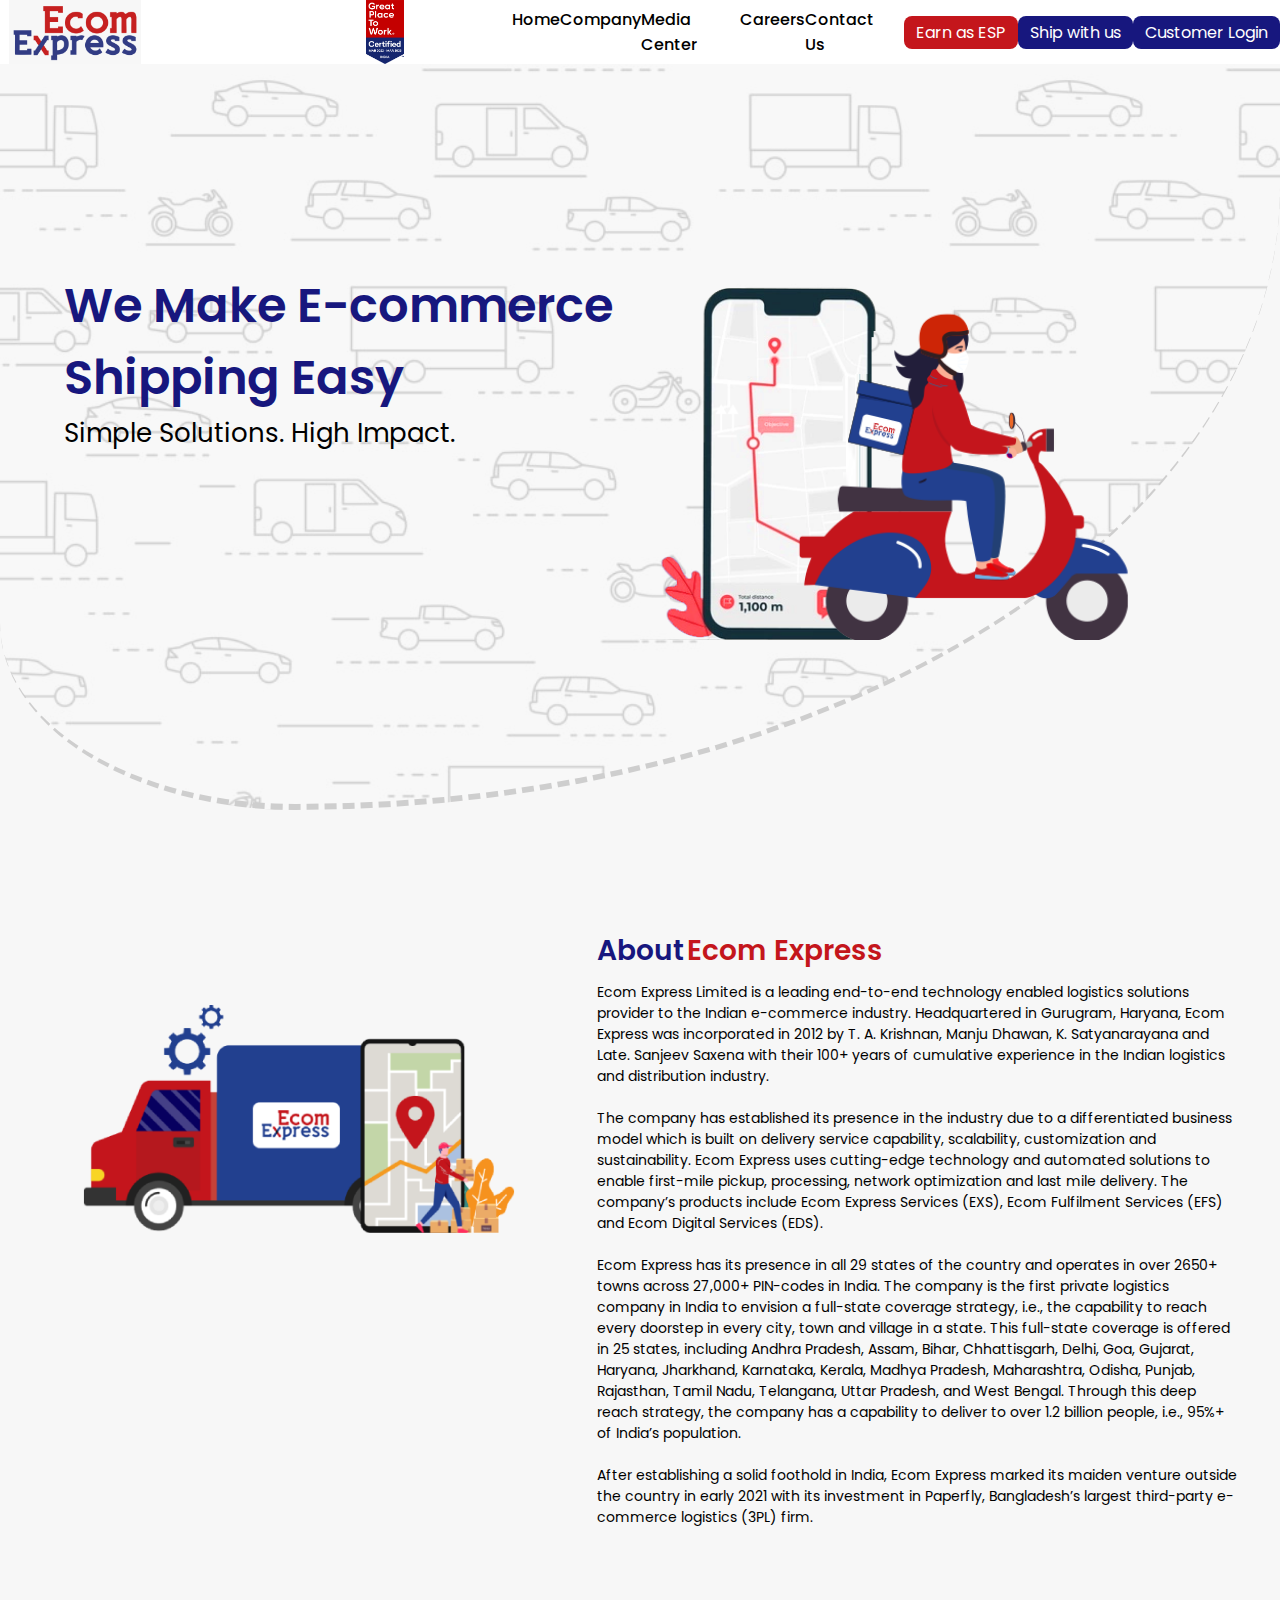
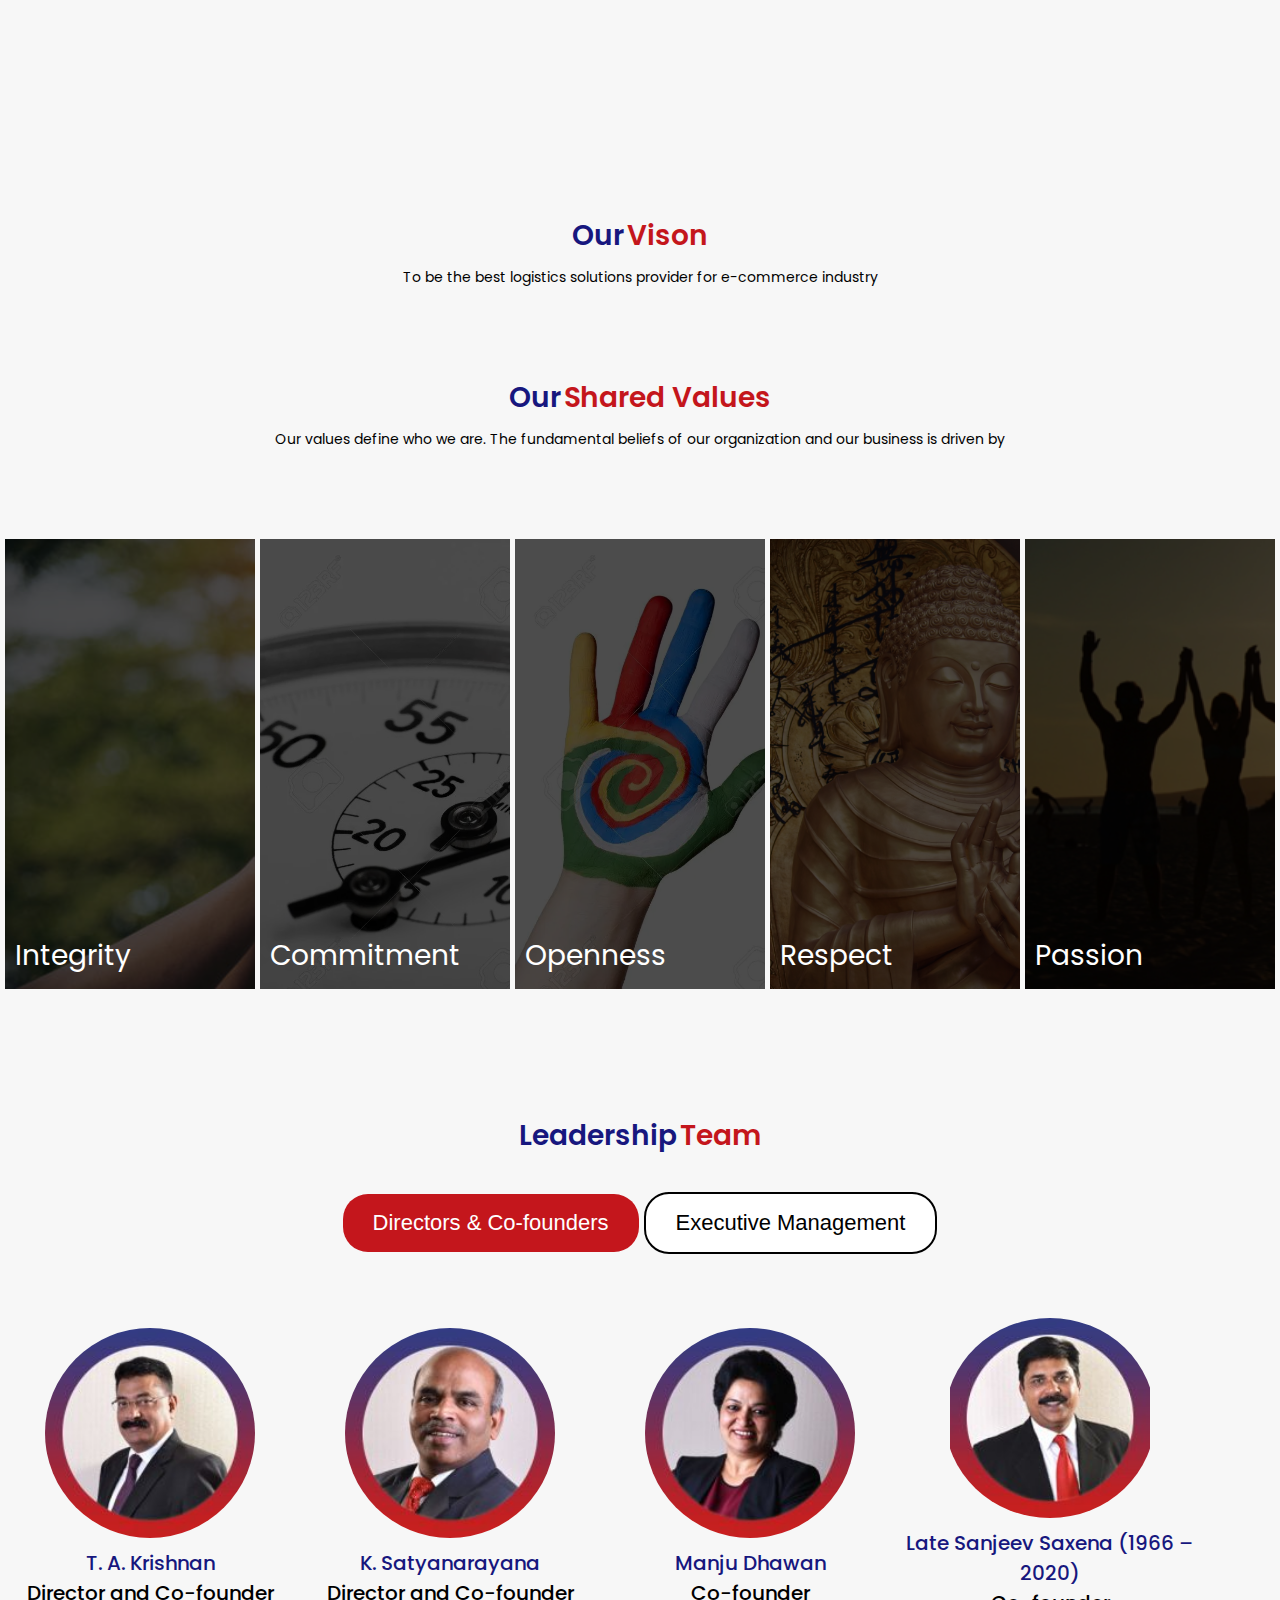
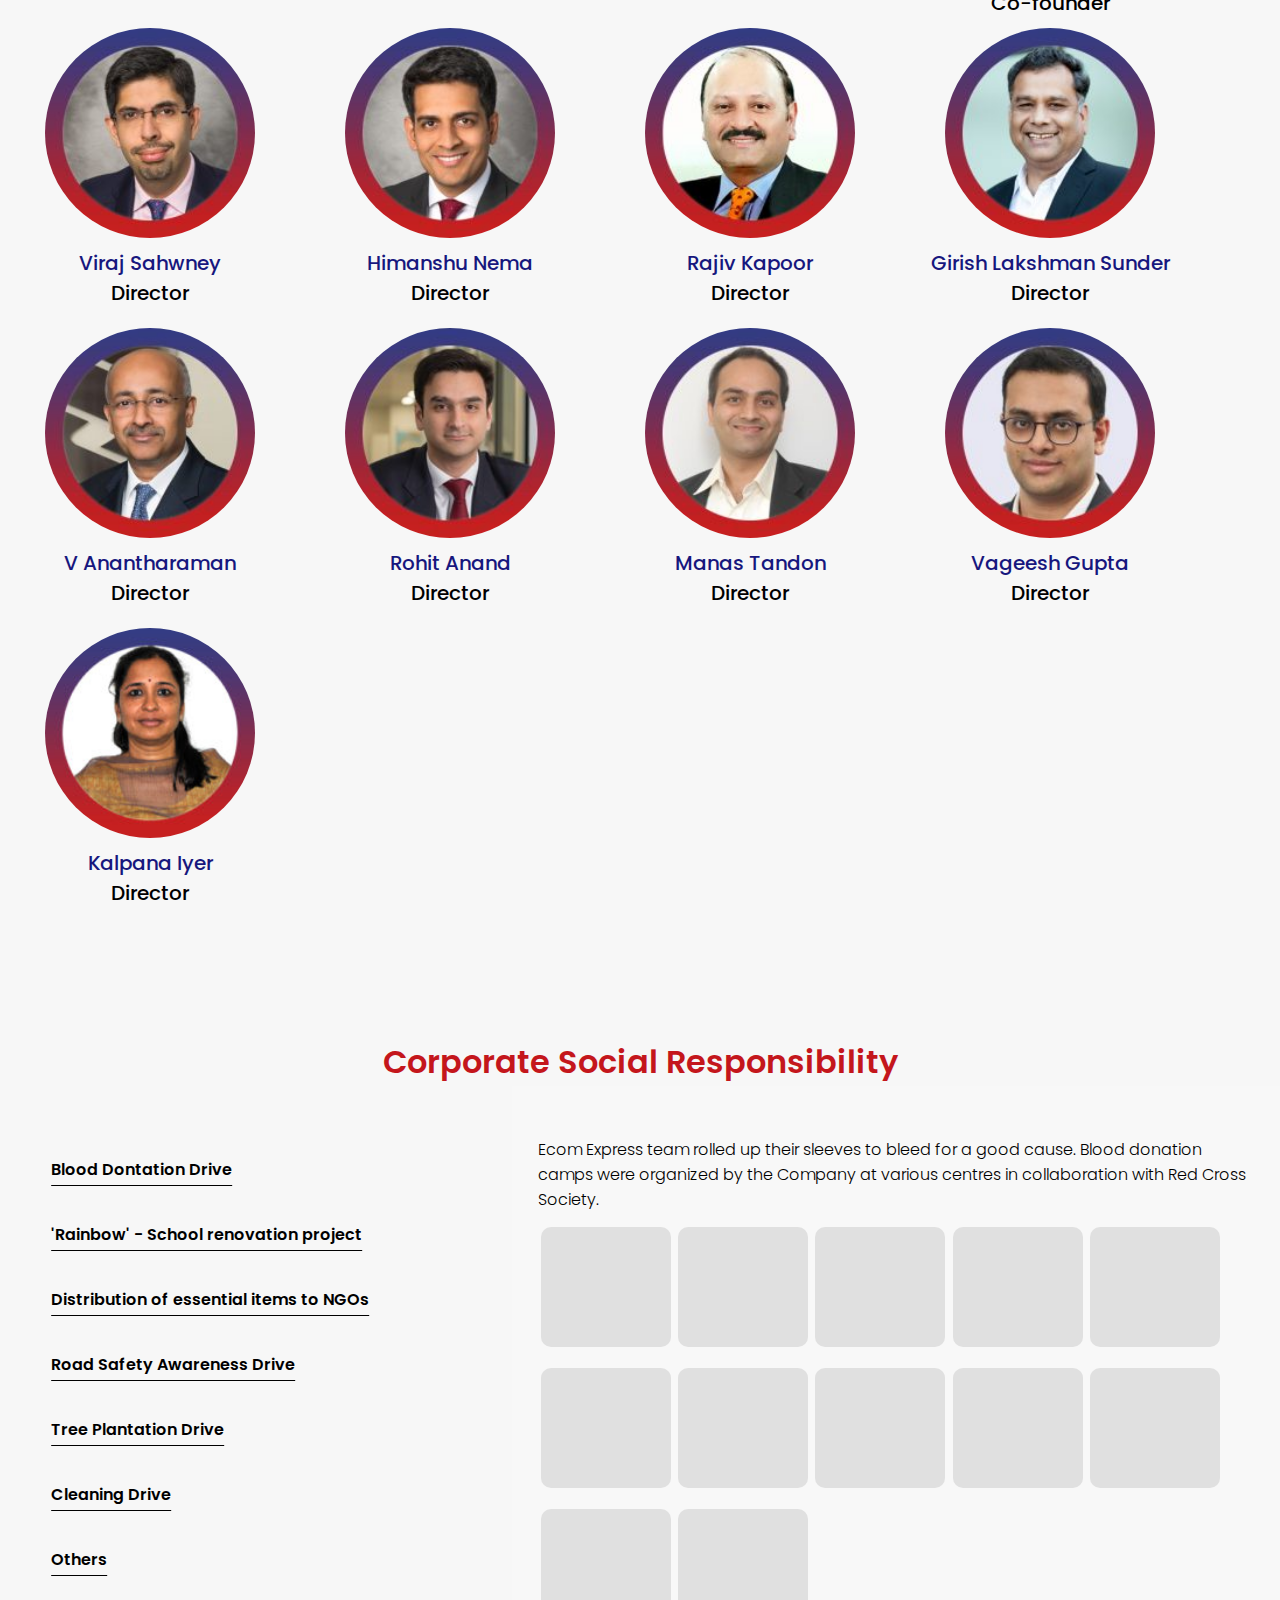
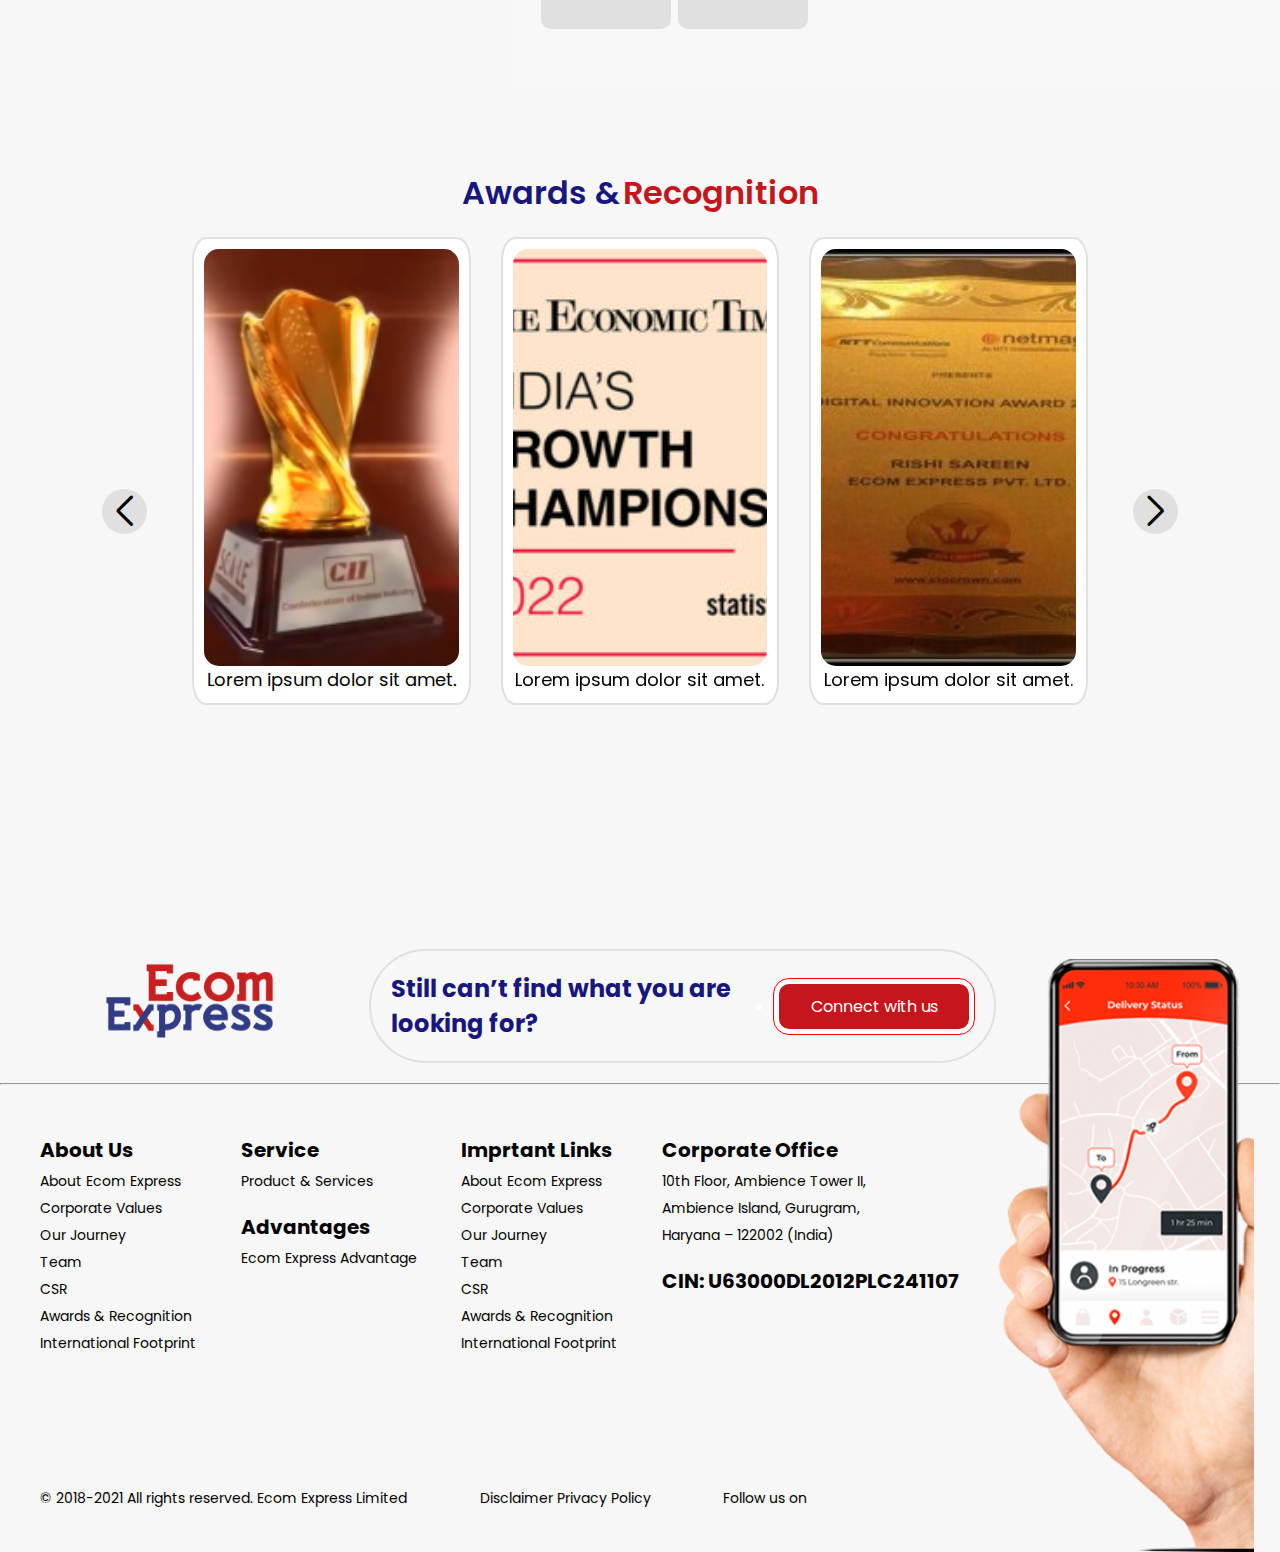
<file: index.html>
<!DOCTYPE html>
<html lang="en">

<head>
    <meta charset="UTF-8">
    <meta http-equiv="X-UA-Compatible" content="IE=edge">
    <meta name="viewport" content="width=device-width, initial-scale=1.0">
    <script src="https://cdn.jsdelivr.net/npm/swiper/swiper-bundle.min.js" defer></script>
    <script src="./script.js" defer></script>
    <!-- Swiper JS -->
    <link rel="stylesheet" href="https://cdn.jsdelivr.net/npm/swiper/swiper-bundle.min.css" />
    <link rel="stylesheet" href="./style.css">
    <script type="text/javascript" src="https://otpless.com/auth.js"></script>
    <script type="text/javascript">
        function otpless(otplessUser) {
            var waName = otplessUser.waName;
            var waNumber = otplessUser.waNumber;
            document.getElementById('login').innerHTML = waName;
        }
    </script>
    <title>Question 1</title>
</head>

<body>
    <nav class="navbar">
        <div class="logos-container">
            <div class="logo"></div>
            <div class="gptw"></div>
        </div>
        <div class="navbar-container">
            <div class="hamburger" id="hamburger">
                <div class="lines line1"></div>
                <div class="lines line2"></div>
                <div class="lines line3"></div>
            </div>
            <ul class="menu menu-items">
                <li><a href="#">Home</a></li>
                <li><a href="#">Company</a></li>
                <li><a href="#">Media Center</a></li>
                <li><a href="#">Careers</a></li>
                <li><a href="#">Contact Us</a></li>
            </ul>
            <ul class="menu menu-items-side">
                <li><a href="#" class="red">Earn as ESP</a></li>
                <li><a href="#" class="blue">Ship with us</a></li>
                <li><a href="#" class="blue" id="login">Customer Login</a></li>
            </ul>
            <div id="otpless"></div>
        </div>
    </nav>

    <section id="about-section">
        <div class="about">
        </div>
        <div class="about-text">
            <h1 class="blue-text">We Make E-commerce</h1>
            <h1 class="blue-text">Shipping Easy</h1>
            <h3>Simple Solutions. High Impact.</h3>
        </div>
        <div class="about-img"></div>
    </section>
    <section id="about-Ecom">
        <div class="about-Ecom-img"></div>
        <div class="about-Ecom-text">
            <span class="blue-text">About</span>
            <span class="red-text">Ecom Express</span>
            <p>
                Ecom Express Limited is a leading end-to-end technology enabled logistics solutions provider to the
                Indian e-commerce industry. Headquartered in Gurugram, Haryana, Ecom Express was incorporated in 2012 by
                T. A. Krishnan, Manju Dhawan, K. Satyanarayana and Late. Sanjeev Saxena with their 100+ years of
                cumulative experience in the Indian logistics and distribution industry.<br>
                <br>
                The company has established its presence in the industry due to a differentiated business model which is
                built on delivery service capability, scalability, customization and sustainability. Ecom Express uses
                cutting-edge technology and automated solutions to enable first-mile pickup, processing, network
                optimization and last mile delivery. The company’s products include Ecom Express Services (EXS), Ecom
                Fulfilment Services (EFS) and Ecom Digital Services (EDS).<br>
                <br>
                Ecom Express has its presence in all 29 states of the country and operates in over 2650+ towns across
                27,000+ PIN-codes in India. The company is the first private logistics company in India to envision a
                full-state coverage strategy, i.e., the capability to reach every doorstep in every city, town and
                village in a state. This full-state coverage is offered in 25 states, including Andhra Pradesh, Assam,
                Bihar, Chhattisgarh, Delhi, Goa, Gujarat, Haryana, Jharkhand, Karnataka, Kerala, Madhya Pradesh,
                Maharashtra, Odisha, Punjab, Rajasthan, Tamil Nadu, Telangana, Uttar Pradesh, and West Bengal. Through
                this deep reach strategy, the company has a capability to deliver to over 1.2 billion people, i.e., 95%+
                of India’s population.<br>
                <br>
                After establishing a solid foothold in India, Ecom Express marked its maiden venture outside the country
                in early 2021 with its investment in Paperfly, Bangladesh’s largest third-party e-commerce logistics
                (3PL) firm.
            </p>
        </div>
    </section>
    <section id="vison-values">
        <div class="vision-values-text">
            <span class="blue-text">Our</span>
            <span class="red-text">Vison</span>
            <p>To be the best logistics solutions provider for e-commerce industry</p>
        </div>
        <div class="vision-values-text">
            <span class="blue-text">Our</span>
            <span class="red-text">Shared Values</span>
            <p>Our values define who we are. The fundamental beliefs of our organization and our business is driven by
            </p>
        </div>
        <div class="vision-values-cards-container">
            <div class="vision-values-card card1">
                <div class="darker"></div>
                <div class="card">
                    <h1>Integrity</h1>
                    <p class="hidden">We commit to uphold the integrity of highest order in all our interactions with
                        our
                        customers and people at all times.</p>
                </div>
            </div>
            <div class="vision-values-card card2">
                <div class="darker"></div>
                <div class="card">
                    <h1>Commitment</h1>
                    <p class="hidden">We are determined to deliver on our commitments every time. We shall go extra mile
                        in
                        doing what we promise.</p>
                </div>

            </div>
            <div class="vision-values-card card3">
                <div class="darker"></div>
                <div class="card">
                    <h1>Openness</h1>
                    <p class="hidden">We are committed for an open and collabarative approach while working with our
                        customers, partner and people. We shall respond flexibly to the changing needs.</p>
                </div>

            </div>
            <div class="vision-values-card card4">
                <div class="darker"></div>
                <div class="card">
                    <h1>Respect</h1>
                    <p class="hidden">We commit to treat our team members, customers, partners and suppliers with mutual
                        respect and sensitivity and recognizing the importance of diversity.</p>
                </div>

            </div>
            <div class="vision-values-card card5">
                <div class="darker"></div>
                <div class="card">
                    <h1>Passion</h1>
                    <p class="hidden">We are passionate about winning; solutions and services. We provide that deliver
                        superior value to our customers.</p>
                </div>

            </div>
        </div>
    </section>

    <section id="leadership-team">
        <div class="leadership-team-text">
            <span class="blue-text">Leadership</span>
            <span class="red-text">Team</span>
            <ul class="gallery-buttons">
                <li><button class="gallery-btn active">Directors & Co-founders</button></li>
                <li><button class="gallery-btn">Executive Management</button></li>
            </ul>
        </div>
        <div class="members-section1">
            <div class="member">
                <div class="member-img member1"></div>
                <div class="member-info">
                    <h1 class="blue-text">T. A. Krishnan</h1>
                    <h1>Director and Co-founder</h1>
                </div>
            </div>
            <div class="member">
                <div class="member-img member2"></div>
                <div class="member-info">
                    <h1 class="blue-text">K. Satyanarayana</h1>
                    <h1>Director and Co-founder</h1>
                </div>
            </div>
            <div class="member">
                <div class="member-img member3"></div>
                <div class="member-info">
                    <h1 class="blue-text">Manju Dhawan</h1>
                    <h1>Co-founder</h1>
                </div>
            </div>
            <div class="member">
                <div class="member-img member4"></div>
                <div class="member-info">
                    <h1 class="blue-text">Late Sanjeev Saxena
                        (1966 – 2020)</h1>
                    <h1>Co-founder</h1>
                </div>
            </div>
            <div class="member">
                <div class="member-img member5"></div>
                <div class="member-info">
                    <h1 class="blue-text">Viraj Sahwney</h1>
                    <h1>Director</h1>
                </div>
            </div>
            <div class="member">
                <div class="member-img member6"></div>
                <div class="member-info">
                    <h1 class="blue-text">Himanshu Nema</h1>
                    <h1>Director</h1>
                </div>
            </div>
            <div class="member">
                <div class="member-img member7"></div>
                <div class="member-info">
                    <h1 class="blue-text">Rajiv Kapoor</h1>
                    <h1>Director</h1>
                </div>
            </div>
            <div class="member">
                <div class="member-img member8"></div>
                <div class="member-info">
                    <h1 class="blue-text">Girish Lakshman Sunder</h1>
                    <h1>Director</h1>
                </div>
            </div>
            <div class="member">
                <div class="member-img member9"></div>
                <div class="member-info">
                    <h1 class="blue-text">V Anantharaman</h1>
                    <h1>Director</h1>
                </div>
            </div>
            <div class="member">
                <div class="member-img member10"></div>
                <div class="member-info">
                    <h1 class="blue-text">Rohit Anand</h1>
                    <h1>Director</h1>
                </div>
            </div>
            <div class="member">
                <div class="member-img member11"></div>
                <div class="member-info">
                    <h1 class="blue-text">Manas Tandon</h1>
                    <h1>Director</h1>
                </div>
            </div>
            <div class="member">
                <div class="member-img member12"></div>
                <div class="member-info">
                    <h1 class="blue-text">Vageesh Gupta</h1>
                    <h1>Director</h1>
                </div>
            </div>
            <div class="member">
                <div class="member-img member13"></div>
                <div class="member-info">
                    <h1 class="blue-text">Kalpana Iyer</h1>
                    <h1>Director</h1>
                </div>
            </div>

        </div>
        <div class="members-section2 hidden">
            <div class="members-section1">
                <div class="member">
                    <div class="member-img member14"></div>
                    <div class="member-info">
                        <h1 class="blue-text">Vishwachetan Nadamani</h1>
                        <h1>Chief Operating Officer</h1>
                    </div>
                </div>
                <div class="member">
                    <div class="member-img member15"></div>
                    <div class="member-info">
                        <h1 class="blue-text">Vipul Agarwal</h1>
                        <h1>Chief Financial Officer</h1>
                    </div>
                </div>
                <div class="member">
                    <div class="member-img member16"></div>
                    <div class="member-info">
                        <h1 class="blue-text">Ashish Sikka</h1>
                        <h1>Chief Strategy Officer</h1>
                    </div>
                </div>
                <div class="member">
                    <div class="member-img member17"></div>
                    <div class="member-info">
                        <h1 class="blue-text">Amit Choudhary</h1>
                        <h1>Chief Product & Technology Officer</h1>
                    </div>
                </div>
                <div class="member">
                    <div class="member-img member18"></div>
                    <div class="member-info">
                        <h1 class="blue-text">Dipanjan Banerjee</h1>
                        <h1>Chief Business Officer</h1>
                    </div>
                </div>
                <div class="member">
                    <div class="member-img member19"></div>
                    <div class="member-info">
                        <h1 class="blue-text">Lakshmanan S</h1>
                        <h1>Chief Operating Officer - EFS</h1>
                    </div>
                </div>
                <div class="member">
                    <div class="member-img member20"></div>
                    <div class="member-info">
                        <h1 class="blue-text">Prashant Gazipur</h1>
                        <h1>Country Head - Operations</h1>
                    </div>
                </div>
                <div class="member">
                    <div class="member-img member21"></div>
                    <div class="member-info">
                        <h1 class="blue-text">Rahul Tandon</h1>
                        <h1>Chief Customer Service Officer</h1>
                    </div>
                </div>
                <div class="member">
                    <div class="member-img member22"></div>
                    <div class="member-info">
                        <h1 class="blue-text">Sonam Paliwal</h1>
                        <h1>Head - Hub & Network Operations</h1>
                    </div>
                </div>
                <div class="member">
                    <div class="member-img member23"></div>
                    <div class="member-info">
                        <h1 class="blue-text">Manuj Khurana</h1>
                        <h1>Head - Security and Loss Prevention</h1>
                    </div>
                </div>
            </div>
    </section>
    <section id="social-responsibility">
        <h1 class="red-text">Corporate Social Responsibility</h1>
        <div class="drives-container">
            <div class="drives-heading">
                <div class="bg-img"></div>
                <ul>
                    <li>Blood Dontation Drive</li>
                    <li>'Rainbow' - School renovation project</li>
                    <li>Distribution of essential items to NGOs</li>
                    <li>Road Safety Awareness Drive</li>
                    <li>Tree Plantation Drive</li>
                    <li>Cleaning Drive</li>
                    <li>Others</li>
                </ul>
            </div>
            <div class="drives-data">
                <div class="drive1">
                    <div class="drives-data-text">Ecom Express team rolled up their sleeves to bleed for a good
                        cause. Blood
                        donation camps were organized by the Company at various centres in collaboration with Red Cross
                        Society.
                    </div>
                    <div class="drives-data-images">
                        <div class="drives-data-images-img img1"></div>
                        <div class="drives-data-images-img img2"></div>
                        <div class="drives-data-images-img img3"></div>
                        <div class="drives-data-images-img img4"></div>
                        <div class="drives-data-images-img img5"></div>
                        <div class="drives-data-images-img img6"></div>
                        <div class="drives-data-images-img img7"></div>
                        <div class="drives-data-images-img img8"></div>
                        <div class="drives-data-images-img img9"></div>
                        <div class="drives-data-images-img img10"></div>
                        <div class="drives-data-images-img img11"></div>
                        <div class="drives-data-images-img img12"></div>
                    </div>
                </div>
                <div class="drive2 hidden">
                    <div class="drives-data-text">With a firm belief that quality education, as a right for all, must
                        work hand in hand with a healthy environment, Ecom Express launched ‘Rainbow’ initiative. The
                        program aims to promote and encourage education of girl child.<br>
                        <br>
                        <b>Kothakota Girls School</b><br>
                        <br>
                        Class desks and benches were provided to Kothakota Girls School in Wanaparthy District of
                        Telangana, for its students besides undertaking washroom renovation work, painting of the school
                        walls, and the installation of school gate.
                    </div>
                    <div class="drives-data-images">
                        <div class="drives-data-images-img img1"></div>
                        <div class="drives-data-images-img img2"></div>
                        <div class="drives-data-images-img img3"></div>
                        <div class="drives-data-images-img img4"></div>
                        <div class="drives-data-images-img img5"></div>
                        <div class="drives-data-images-img img6"></div>
                        <div class="drives-data-images-img img7"></div>
                        <div class="drives-data-images-img img8"></div>
                    </div>
                    <br>
                    <div class="drives-data-text">
                        <b>Government Primary School</b><br>
                        <br>
                        The Company renovated the building of a Government Primary School in Sarai (Alawardi) in
                        Gurgaon, Haryana. The activities included plastering, flooring, and painting of the school
                        building that houses 250 students. Ecom Express also provided chairs and tables for the teachers
                        and sports items for the school children.
                    </div>
                    <div class="drives-data-images">
                        <div class="drives-data-images-img img1"></div>
                        <div class="drives-data-images-img img2"></div>
                        <div class="drives-data-images-img img3"></div>
                        <div class="drives-data-images-img img4"></div>
                        <div class="drives-data-images-img img5"></div>
                        <div class="drives-data-images-img img6"></div>
                    </div>
                </div>
                <div class="drive3 hidden">
                    <div class="drives-data-text">Every year during the Volunteers Month, essential items are
                        distributed by to the beneficiaries of various charity organizations.
                    </div>
                    <div class="drives-data-images">
                        <div class="drives-data-images-img img1"></div>
                        <div class="drives-data-images-img img2"></div>
                        <div class="drives-data-images-img img3"></div>
                        <div class="drives-data-images-img img4"></div>
                        <div class="drives-data-images-img img5"></div>
                        <div class="drives-data-images-img img6"></div>
                    </div>
                    <br><br>
                    <div class="drives-data-images">
                        <div class="drives-data-images-img img7"></div>
                        <div class="drives-data-images-img img8"></div>
                        <div class="drives-data-images-img img9"></div>
                        <div class="drives-data-images-img img10"></div>
                        <div class="drives-data-images-img img11"></div>
                        <div class="drives-data-images-img img12"></div>
                        <div class="drives-data-images-img img13"></div>
                        <div class="drives-data-images-img img14"></div>
                    </div>
                </div>
                <div class="drive4 hidden">
                    <div class="drives-data-text">Ecom Express focuses on road safety, and is always looking for ways to
                        increase awareness. Engagement is high during Road Safety Week to help change unsafe behaviour
                        on the roads with simple but effective messages.
                    </div>
                    <div class="drives-data-images">
                        <div class="drives-data-images-img img1"></div>
                        <div class="drives-data-images-img img2"></div>
                        <div class="drives-data-images-img img3"></div>
                        <div class="drives-data-images-img img4"></div>
                        <div class="drives-data-images-img img5"></div>
                        <div class="drives-data-images-img img6"></div>
                        <div class="drives-data-images-img img7"></div>
                        <div class="drives-data-images-img img8"></div>
                    </div>
                    <br><br>
                    <div class="drives-data-images">
                        <div class="drives-data-images-img img9"></div>
                        <div class="drives-data-images-img img10"></div>
                        <div class="drives-data-images-img img11"></div>
                        <div class="drives-data-images-img img12"></div>
                        <div class="drives-data-images-img img13"></div>
                        <div class="drives-data-images-img img14"></div>
                        <div class="drives-data-images-img img15"></div>
                    </div>
                </div>
                <div class="drive5 hidden">
                    <div class="drives-data-text">A week long sapling plantation drive around Environment Day is
                        organized for Ecom Express team to plant saplings at designated spots along roads, in parks and
                        around peripheries of our offices across the country. The aim is not just to plant saplings, but
                        take a pledge to nurture them, so they flourish and go on to become trees and benefit all of us.
                    </div>
                    <div class="drives-data-images">
                        <div class="drives-data-images-img img1"></div>
                        <div class="drives-data-images-img img2"></div>
                        <div class="drives-data-images-img img3"></div>
                        <div class="drives-data-images-img img4"></div>
                        <div class="drives-data-images-img img5"></div>
                        <div class="drives-data-images-img img6"></div>
                        <div class="drives-data-images-img img7"></div>
                        <div class="drives-data-images-img img8"></div>
                        <div class="drives-data-images-img img9"></div>
                    </div>
                </div>
                <div class="drive6 hidden">
                    <div class="drives-data-text">In an endeavor to create better surroundings, cleaning drives are
                        organized at various public places, such as river banks, markets and areas close to railway and
                        bus stations to amplify the message of Swachha Bharat.
                    </div>
                    <div class="drives-data-images">
                        <div class="drives-data-images-img img1"></div>
                        <div class="drives-data-images-img img2"></div>
                        <div class="drives-data-images-img img3"></div>
                        <div class="drives-data-images-img img4"></div>
                        <div class="drives-data-images-img img5"></div>
                        <div class="drives-data-images-img img6"></div>
                        <div class="drives-data-images-img img7"></div>
                    </div>
                </div>
                <div class="drive7 hidden">
                    <div class="drives-data-text">Ecom Express team offered ‘Shramdaan’ (voluntary labour) for Paani
                        Foundation, a non-profit organisation, and lent their hands in building watershed structures in
                        Lhasurne village, Koregaon Taluka in Satara District of Maharashtra.
                    </div>
                    <div class="drives-data-images">
                        <div class="drives-data-images-img img1"></div>
                        <div class="drives-data-images-img img2"></div>
                        <div class="drives-data-images-img img3"></div>
                        <div class="drives-data-images-img img4"></div>
                    </div>
                </div>

            </div>
        </div>
    </section>

    <section id="awards">
        <div class="awards-swiper-container">
            <div class="awards-bg"></div>
            <div class="swiper mySwiper">
                <h1 class="blue-text">Awards &</h1>
                <h1 class="red-text">Recognition</h1>
                <div class="swiper-wrapper">
                    <div class="swiper-slide">
                        <img src="./img/CII-SCALE-Awards-2020-340x240.png" alt="">
                        <p>Lorem ipsum dolor sit amet.</p>
                    </div>
                    <div class="swiper-slide">
                        <img src="./img/Growth-800x532-1-340x240.jpg" alt="">
                        <p>Lorem ipsum dolor sit amet.</p>
                    </div>
                    <div class="swiper-slide">
                        <img src="./img/resize-1622787862902764433InnovativeCIOsAwards2017.jpg" alt="">
                        <p>Lorem ipsum dolor sit amet.</p>
                    </div>
                    <div class="swiper-slide">
                        <img src="./img/resize-16227063821564253089BMLMunjal2017CertificateofAppreciation-340x240.jpg"
                            alt="">
                        <p>Lorem ipsum dolor sit amet.</p>
                    </div>
                    <div class="swiper-slide">
                        <img src="./img/resize-1622705643408832524COVID19SuperheroCISO.jpg" alt="">
                        <p>Lorem ipsum dolor sit amet.</p>
                    </div>
                    <div class="swiper-slide">
                        <img src="./img/Limca-340x240.jpg" alt="">
                        <p>Lorem ipsum dolor sit amet.</p>
                    </div>
                    <div class="swiper-slide">
                        <img src="./img/M69-340x240.jpg" alt="">
                        <p>Lorem ipsum dolor sit amet.</p>
                    </div>
                    <div class="swiper-slide">
                        <img src="./img/M70-340x240.jpg" alt="">
                        <p>Lorem ipsum dolor sit amet.</p>
                    </div>
                    <div class="swiper-slide">
                        <img src="./img/M71-340x240.jpg" alt="">
                        <p>Lorem ipsum dolor sit amet.</p>
                    </div>
                    <div class="swiper-slide">
                        <img src="./img/M72-340x240.jpg" alt="">
                        <p>Lorem ipsum dolor sit amet.</p>
                    </div>
                    <div class="swiper-slide">
                        <img src="./img/M74-1-340x240.jpg" alt="">
                        <p>Lorem ipsum dolor sit amet.</p>
                    </div>
                    <div class="swiper-slide">
                        <img src="./img/M75-1-340x240.jpg" alt="">
                        <p>Lorem ipsum dolor sit amet.</p>
                    </div>
                    <div class="swiper-slide">
                        <img src="./img/M76-1-340x240.jpg" alt="">
                        <p>Lorem ipsum dolor sit amet.</p>
                    </div>
                    <div class="swiper-slide">
                        <img src="./img/M78-1-340x240.jpg" alt="">
                        <p>Lorem ipsum dolor sit amet.</p>
                    </div>
                    <div class="swiper-slide">
                        <img src="./img/M79-340x240.jpg" alt="">
                        <p>Lorem ipsum dolor sit amet.</p>
                    </div>
                    <div class="swiper-slide">
                        <img src="./img/M80-340x240.jpg" alt="">
                        <p>Lorem ipsum dolor sit amet.</p>
                    </div>
                    <div class="swiper-slide">
                        <img src="./img/M81-340x240.jpg" alt="">
                        <p>Lorem ipsum dolor sit amet.</p>
                    </div>
                    <div class="swiper-slide">
                        <img src="./img/M82-340x240.jpg" alt="">
                        <p>Lorem ipsum dolor sit amet.</p>
                    </div>
                    <div class="swiper-slide">
                        <img src="./img/M83-340x240.jpg" alt="">
                        <p>Lorem ipsum dolor sit amet.</p>
                    </div>
                    <div class="swiper-slide">
                        <img src="./img/M84-340x240.jpg" alt="">
                        <p>Lorem ipsum dolor sit amet.</p>
                    </div>
                    <div class="swiper-slide">
                        <img src="./img/M87-340x240.jpg" alt="">
                        <p>Lorem ipsum dolor sit amet.</p>
                    </div>
                    <div class="swiper-slide">
                        <img src="./img/M89-340x240.jpg" alt="">
                        <p>Lorem ipsum dolor sit amet.</p>
                    </div>
                    <div class="swiper-slide">
                        <img src="./img/M90-340x240.jpg" alt="">
                        <p>Lorem ipsum dolor sit amet.</p>
                    </div>
                    <div class="swiper-slide">
                        <img src="./img/M91-340x240.jpg" alt="">
                        <p>Lorem ipsum dolor sit amet.</p>
                    </div>

                </div>
                <div class="swiper-pagination"></div>
                <div class="swiper-button-next"></div>
                <div class="swiper-button-prev"></div>
            </div>

        </div>
    </section>
    <section id="footer">
        <div class="footer-container">
            <div class="first-container">
                <div class="logo-container"></div>
                <div class="connect-container">
                    <h1>Still can’t find what you are looking for?</h1>
                    <ul>
                        <li>Connect with us</li>
                    </ul>
                </div>
            </div>
            <hr>
            <div class="links-container">
                <table>
                    <tr>
                        <th>About Us</th>
                        <td>About Ecom Express</td>
                        <td>Corporate Values</td>
                        <td>Our Journey</td>
                        <td>Team</td>
                        <td>CSR</td>
                        <td>Awards & Recognition</td>
                        <td>International Footprint</td>
                    </tr>
                </table>
                <table>
                    <tr>
                        <th>Service</th>
                        <td>Product & Services</td>
                    </tr>
                    <tr>
                        <th>Advantages</th>
                        <td>Ecom Express Advantage</td>
                    </tr>
                </table>
                <table>
                    <tr>
                        <th>Imprtant Links</th>
                        <td>About Ecom Express</td>
                        <td>Corporate Values</td>
                        <td>Our Journey</td>
                        <td>Team</td>
                        <td>CSR</td>
                        <td>Awards & Recognition</td>
                        <td>International Footprint</td>
                    </tr>
                </table>
                <table>
                    <tr>
                        <th>Corporate Office</th>
                        <td>10th Floor, Ambience Tower II,</td>
                        <td>Ambience Island, Gurugram,</td>
                        <td>Haryana – 122002 (India)</td>
                        <th>CIN: U63000DL2012PLC241107</th>
                    </tr>
                </table>
            </div>
        </div>
        <div class="social-container">
            <p>© 2018-2021 All rights reserved. Ecom Express Limited</p>
            <p>Disclaimer Privacy Policy</p>
            <p>Follow us on</p>
            <div class="icons-container">
                <i class="fa-brands fa-facebook"></i>
                <i class="fa-brands fa-linkedin"></i>
                <i class="fa-brands fa-twitter"></i>
                <i class="fa-brands fa-square-instagram"></i>
            </div>

        </div>
        <div class="footer-side-img"></div>
    </section>
    <link rel="stylesheet" href="https://cdnjs.cloudflare.com/ajax/libs/font-awesome/6.2.1/css/all.min.css"
        integrity="sha512-MV7K8+y+gLIBoVD59lQIYicR65iaqukzvf/nwasF0nqhPay5w/9lJmVM2hMDcnK1OnMGCdVK+iQrJ7lzPJQd1w=="
        crossorigin="anonymous" referrerpolicy="no-referrer" />
    <link rel="stylesheet" href="./style.css">
</body>

</html>
</file>
<file: style.css>
@import url('https://fonts.googleapis.com/css2?family=Poppins:ital,wght@0,100;0,200;0,300;0,400;0,500;0,600;0,700;0,800;1,100;1,200;1,300;1,400;1,500;1,600;1,700&display=swap');
:root {
    --swiper-navigation-size: 30px;
}
*,
*::after,
*::before{
    box-sizing: border-box;
    margin: 0;
    padding: 0;
}
html{
    font-size: 62.5%;
    font-family: 'Poppins',sans-serif;
}
body{
    background-color: #f7f7f7;
}
a{
    text-decoration: none
}
section{
    background-color: #f7f7f7;
}

/* utility classes */

.container{
    max-width: 1200px;
    width: 90%;
    margin: auto;
}
.blue{
    background-color: #17177e;
}
.red{
    background-color: #c4161c;
}
.blue-text{
    color: #17177e;
}
.red-text{
    color: #c4161c;
}
.active{
    color: white !important;
    background-color: #c4161c !important;
    border: none !important;
}

.hidden{
    display: none;
}

/* navbar design */
#otpless{
    position: absolute;
    z-index: 99;
    top: 70px;
    right: 5px;
}

.navbar {
    height: 64px;
    position: fixed;
    width: 100%;
    z-index: 99;
    display: flex;
    justify-content: space-between;
    background-color: white;
}
.logos-container{
    width: 32%;
    display: flex;
    justify-content: space-between;
}
.logo{
    background-image: url(./img/Ecom-express_logo.png);
    background-position: center;
    background-size:contain;
    background-repeat: no-repeat;
    height: 100%;
    width: 150px;
}
.gptw{
    background-image: url(./img/GPTW.png);
    background-position: center;
    background-size: contain;
    background-repeat: no-repeat;
    height: 100%;
    width: 50px;
}
.navbar-container{
    width: 60%;
    display: flex;
    align-items: center;
    justify-content: space-between;
}
.menu{
    list-style: none;
    display: flex;
    justify-content: space-between;
    width: 49%;
    font-size: 16px;
    font-weight: 450; 
}
.menu-items a{
    color: black;
}
.menu-items-side a{
    border-radius: 8px;
    padding: 5px 12px;
    color: white;
    font-weight: 400;
}

.hamburger{
    height:60%;
    width:12%;
    background-color: rgba(255, 255, 255, 0);
    display: flex;
    flex-direction: column;
    justify-content: space-evenly;
    display: none;
}
.lines{
    background-color: rgb(0, 0, 0);
    height:2px;
}
.line1{
    transition: all 500ms ease-in-out;
    transform-origin: left;
}
.line2{
    transition: all 500ms ease-in-out;
    transform-origin: right;
}
.line3{
    transition: all 500ms ease-in-out;
    transform-origin: left;
}
/* PHONE PORTRAIT VERSION */
@media only screen and (min-width: 320px) and (orientation: portrait) {
    .navbar{
        width: 100%;
        justify-content: space-evenly;
        position: relative;
    }
    .logos-container{
        width: 30%;
        display: flex;
        justify-content: space-between;
    }
    .logo{
        height: 100%;
        width: 60%;
    }
    .gptw{
        background-image: url(./img/GPTW.png);
        background-position: center;
        background-size: contain;
        background-repeat: no-repeat;
        height: 100%;
        width: 30%;
    }
    .navbar-container{
        width: 70%;
        display: flex;
        align-items: center;
        justify-content: space-evenly;
    }
    .menu-items {
        margin-top: 64px;
        height: calc(100vh - 64px);
        width: max-content;
        position: absolute;
        left: 68%;
        right: 0%;
        top: 0%;
        flex-direction: column;
        justify-content: flex-start;
        padding-top: 13%;
        padding-left: 15px;
        padding-right: 15px;
        background-color: #c4161cbe;
        transition: all 0.5s ease-in-out;
        transform-origin: right;
        transform: scaleX(0);
    }
    .menu-items li{
        padding-top: 20px;
    }
    .menu-items a{
        color: #ffffff;
        cursor: pointer;
    }
    .menu-items-side {
        width: 80% !important;
        justify-content: space-evenly;
    }
    
    .menu-items-side a{
        font-size: 8px;
        padding: 6px 6px 6px 6px;
    }

    .hamburger{
        order: 2;
        display: flex;
    }
    .open.line1{
        transition: all 500ms ease-in-out;
        transform-origin: left;
        transform: rotateZ(30deg);
    }
    .open.line2{
        transition: all 500ms ease-in-out;
        transform:rotateY(90deg);
    }
    .open.line3{
        transition: all 500ms ease-in-out;
        transform-origin: left;
        transform: rotateZ(-30deg);
    }
  }




/* about section styling */
#about-section{
    height: 100vh;
    width: 100%;
}

.about{
    background-image: url(./img/bg.jpg);
    background-position:left;
    background-size: contain;
    background-repeat: repeat;
    height: 90%;
    width: 100%;
    border-bottom: 6px dashed rgb(48, 46, 46);
    border-radius: 0% 0% 100% 30%;
    position: relative;
    opacity: 20%;
}

.about-text{
    position: absolute;
    top:30%;
    left:5%;
    
}
.about-text h1 {
    font-size: 48px;
    font-weight: 600;
}
.about-text h3 {
    font-size: 26px;
    color: black;
    font-weight: 400;
}

.about-img{
    position: absolute;
    top:32%;
    left:50%;
    height: 500px;
    width: 500px;
    background-image: url(./img/about-us-infographic.png);
    background-size: contain;
    background-repeat: no-repeat;
}
/* PHONE PORTRAIT VERSION */
@media only screen and (min-width: 320px) and (orientation: portrait) {
    
    .about{
        background-image: url(./img/bg.jpg);
        background-position:left;
        background-size: contain;
        background-repeat: repeat;
        height: 92%;
        width: 100%;
        border-bottom: 6px dashed rgb(48, 46, 46);
        border-radius: 0% 0% 70% 0%;
        position: relative;
        opacity: 20%;
    }

    .about-text h1 {
        font-size: 26px;
        font-weight: 600;
    }
    
    .about-img{
        position: absolute;
        top:60%;
        left:1%;
        height: 350px;
        width: 350px;
        background-image: url(./img/about-us-infographic.png);
        background-size: contain;
        background-repeat: no-repeat;
    }
  }


/* about ecom express styling */

#about-Ecom{
    height: 100vh;
    display: flex;
    justify-content: space-evenly;
    margin-top: 15px;
}
.about-Ecom-img{
    height: 50%;
    width: 40%;
    background-image: url(./img/aboutus-info.png);
    background-size: contain;
    background-repeat: no-repeat;
    margin-top: 7%;
}
.about-Ecom-text{
    height: 50%;
    width: 50%;
    margin-top: 15px;
}
.about-Ecom-text span{
    font-size: 28px;
    font-weight: 600;
}
.about-Ecom-text p{
    font-size: 14px;
    margin-top: 10px;
}
/* PHONE PORTRAIT VERSION */
@media only screen and (min-width: 320px) and (orientation: portrait) {
    #about-Ecom{
        height: auto;
        width: 100%;
        display: flex;
        flex-direction: column;
        margin-top: 15px;
    }
    .about-Ecom-img{
        height: 250px;
        width: 100%;
        background-image: url(./img/aboutus-info.png);
        background-size: contain;
        background-repeat: no-repeat;
        order: 1;
    }
    .about-Ecom-text{
        width: 100%;
        padding: 2px 12px 2px 12px;
    }
  }

/* vison-values section styling */
#vison-values{
    height: 100vh;
    
}
.vision-values-text{
    height: 18%;
    width: 100%;
    text-align: center;
}
.vision-values-text span{
    font-size: 28px;
    font-weight: 600;
}
.vision-values-text p{
    font-size: 14px;
    margin-top: 10px;
}
.vision-values-cards-container{
    height: 50%;
    width: 100%;
    display: flex;
    justify-content: space-evenly;
}
.vision-values-card{
    height: 100%;
    width: 19.5%;
    background-color: #00000041;
}
.vision-values-card .hidden{
    display: none;
}
.vision-values-card:hover .hidden{
    display: block;
}
.card1,.card2,.card3,.card4,.card5{
    display: flex;
    flex-direction: column;
    justify-content: flex-end;
    padding: 0px 0px 12px 10px;
    position: relative;
}

.card1 h1,.card2 h1,.card3 h1,.card4 h1,.card5 h1 {
    color: white;
    font-size: 28px;
    font-weight: 400;
    
}
.card1 p,.card2 p,.card3 p,.card4 p,.card5 p {
    color: white;
    font-size: 12px;
    font-weight: 400;
    
}
.card1{
    background-image: url(./img/integrity.jpg);
    background-size: cover;
    background-repeat: no-repeat;
}
.card2{
    background-image: url(./img/commitment.png);
    background-size: cover;
    background-repeat: no-repeat;
}
.card3{
    background-image: url(./img/Openness.png);
    background-size: cover;
    background-repeat: no-repeat;
}
.card4{
    background-image: url(./img/Respect.jpeg);
    background-size: cover;
    background-repeat: no-repeat;
}
.card5{
    background-image: url(./img/passion.jpg);
    background-size: cover;
    background-repeat: no-repeat;
}
.darker{
    height: 100%;
    width: 100%;
    background-color: black;
    opacity: 0.7;
    position: absolute;
    bottom:0px;
    left: 0px;
}
.card{
    position: absolute;
}

/* PHONE PORTRAIT VERSION */
@media only screen and (min-width: 320px) and (orientation: portrait) {
    #vison-values{
        height: auto;
    }
    .vision-values-text{
        width: 100%;
        text-align: center;
    }
    .vision-values-cards-container{
        width: 100%;
        margin-top: 40px;
        display: flex;
        flex-direction: column;
    }
    .vision-values-card{
        height: 340px;
        width: 100%;
        background-color: #00000041;
    }
  }

/* team section styling */
.leadership-team-text{
    width: 100%;
    text-align: center;
    margin-bottom: 5%;
}
.leadership-team-text span{
    font-size: 28px;
    font-weight: 600;
}
.gallery-buttons{
    margin-top: 35px;
    list-style: none;
    font-size: 20px;
    font-weight: 450; 
    margin-left: auto;
}

.gallery-buttons li{
    display: inline;
}
.gallery-buttons button{
    border-radius: 25px;
    padding: 16px 30px;
    color: rgb(0, 0, 0);
    font-weight: 500;
    font-size: 22px;
    background-color: #ffffff;
    border: 2px solid black;
    cursor: pointer;
}
.members-section1,.members-section2{
    display: flex;
    flex-wrap: wrap;
    align-items: center;
    justify-content: flex-start;
    width: 100%; 
}
.member{
    height: 300px;
    width: 300px;
    text-align: center;
    display: flex;
    flex-direction: column;
    justify-content: center;
    align-items: center;
}
.member-img{
    height: 70%;
    width: 70%;
    background-position: center;
    background-repeat: no-repeat;
    background-size: contain;
    border-radius: 50%;
}
.member-info{
    margin-top: 10px;
}
.member-info h1{
    font-weight: 500;
}
.member1{
    background-image: url(./img/T.A.Krishnan-180x180.jpg);
}
.member2{
    background-image: url(./img/K-Satyanarayana-180x180.jpg);
}
.member3{
    background-image: url(./img/Manju-Dhawan-180x180.jpg);
}
.member4{
    background-image: url(./img/Sanjeev-Saxena-180x180.jpg);
}
.member5{
    background-image: url(./img/Viraj-Sawhney-180x180.jpg);
}
.member6{
    background-image: url(./img/Himanshu-Nema-180x180.jpg);
}
.member7{
    background-image: url(./img/Rajiv-Kapoor-180x180.jpg);
}
.member8{
    background-image: url(./img/Girish-Lakshman-180x180.jpg);
}
.member9{
    background-image: url(./img/V-Anantharaman-180x180.jpg);
}
.member10{
    background-image: url(./img/Rohit-Anand-180x180.jpg);
}
.member11{
    background-image: url(./img/Manas-1-180x180.jpg);
}
.member12{
    background-image: url(./img/Vageesh-1-180x180.jpg);
}
.member13{
    background-image: url(./img/Kalpana-Iyer-180x180.jpg);
}
.member14{
    background-image: url(./img/Vishwachetan-Nadamani-180x180.jpg);
}
.member15{
    background-image: url(./img/Vipul-Agarwal-180x180.jpg);
}
.member16{
    background-image: url(./img/Ashish-Sikka-180x180.jpg);
}
.member17{
    background-image: url(./img/Amit-180x180.jpg);
}
.member18{
    background-image: url(./img/Dipanjan-Banerjee-180x180.jpg);
}
.member19{
    background-image: url(./img/Lakshmanan-S-180x180.jpg);
}
.member20{
    background-image: url(./img/Prashant-180x180.jpg);
}
.member21{
    background-image: url(./img/Rahul-Tandon-180x180.jpg);
}
.member22{
    background-image: url(./img/Sonam-Paliwal-180x180.jpg);
}
.member23{
    background-image: url(./img/Manuj-Khurana-180x180.jpg);
}

/* PHONE PORTRAIT VERSION */
@media only screen and (min-width: 320px) and (orientation: portrait) {
    
    .gallery-buttons ul{
        display: inline;
    }
    .gallery-buttons button{
        margin-top: 20px;
    }
    .members-section1,.members-section2{
        display: flex;
        flex-direction: column;
        width: 100%; 
    }
  }

/* Corporate Social Responsibility styling */

#social-responsibility {
    margin-top: 12rem;
}
#social-responsibility h1{
    text-align: center;
    font-size: 32px;
    font-weight: 600;
}

.drives-container{
    display: flex;
}

.drives-heading{
    width: 40%;
   position: relative;
}
.bg-img{
    background-image: url(./img/globe-bg.jpg);
    background-repeat: no-repeat;
    background-size: cover;
    height: 100%;
    width: 100%;
    position: absolute;
    z-index: -99;
    opacity: 0.3;
    padding: 0%;
}
.drives-heading ul{
    margin: 10% 1% 1% 10%;
}
.drives-heading ul li{
    width: max-content;
    padding-top: 20px;
    padding-bottom: 20px;
    list-style: none;
    font-size: 16px;
    font-weight: 600;
    text-decoration: underline;
    text-underline-offset: 10px;
    cursor: pointer;
}
.drives-data{
    width: 60%;
    display: flex;
    flex-direction: column;
    align-items: center;
    padding: 4% 2% 4% 2%;
    background-color: #f8f8f8;
}
.drives-data-text{
    font-size: 16px;
    font-weight: 300;
}
.drives-data-images{
    display: flex;
    flex-wrap: wrap;
}
.drives-data-images-img{
    height: 120px;
    width: 130px;
    background-color: #e0e0e0;
    border-radius: 10px;
    margin: 2% 0.5% 1% 0.5%;
}
/* PHONE PORTRAIT VERSION */
@media only screen and (min-width: 320px) and (orientation: portrait) {
    .drives-container{
        width: 100%;
        
    }
    .drives-data{
        display: none;
    }
  }

/* awards section styling */
#awards{
    margin-top: 4%;
    text-align: center;
    height: 90vh;
}
#awards h1{
    display: inline;
    font-size: 32px;
    font-weight: 600;
}
.awards-swiper-container{
    position: relative;
    height: 100%;
}
.awards-bg{
    position: absolute;
    background-image: url(./img/trophy-bg.jpg);
    background-size: cover;
    background-repeat: no-repeat;
    opacity: 0.15;
    height: 100%;
    width: 100%;
    position: absolute;
    z-index: -99;
    padding: 0%;
}

  .swiper {
    width: 70%;
    height: 100%;
    position: static;
    padding-top: 30px;
  }

  .swiper-slide {
    text-align: center;
    font-size: 18px;
    background: #fff;
    border: 2px solid #e0e0e0;
    border-radius: 5%;
    padding: 10px;
    
    /* Center slide text vertically */
    display: -webkit-box;
    display: -ms-flexbox;
    display: -webkit-flex;
    display: flex;
    -webkit-box-pack: center;
    -ms-flex-pack: center;
    -webkit-justify-content: center;
    justify-content: center;
    -webkit-box-align: center;
    -ms-flex-align: center;
    -webkit-align-items: center;
    align-items: center;
    flex-direction: column;
    
  }

  .swiper-slide img {
    display: block;
    width: 100%;
    height: 100%;
    object-fit: cover;
    border-radius: 15px;
  }
  .swiper-pagination-bullets{
    display: none;
  }
  .swiper-wrapper{
    position: static;
    height: 60%;
    margin-top: 20px;
  }
  .swiper-button-prev,.swiper-button-next{
    color: black;
    font-weight: 900 !important;
    opacity: 1 !important;
    background-color: #e0e0e0;
    border-radius: 50%;
    height: 45px !important;
    width: 45px !important;
    top: 45% !important;
    
  }
  .swiper-button-prev{
    left: 8%;
  }
  .swiper-button-next{
    right: 8%;
  }
/* PHONE PORTRAIT VERSION */
@media only screen and (min-width: 320px) and (orientation: portrait) {
    #awards{
        margin-top: 150px;
    }
    .swiper{
        height: 80%;
        width: 90%;
    }
    .swiper-button-prev,.swiper-button-next{
        top: 285px !important;
    }
    .swiper-button-prev{
        left: 6px;
      }
      .swiper-button-next{
        right: 6px;
      }
  }


/* footer section styling */
#footer{
    position: relative;
}
.footer-container{
    height: 90%;
    width: 100%;
}
.footer-container hr{
    margin-top: 20px;
}
.first-container{
    display: flex;
    height: 20%;
    width: 70%;
    margin-left: 100px;
    justify-content: space-between;
    align-items: center;
}
.logo-container{
    height: 100px;
    width: 20%;
    background-image: url(./img/Ecom-express_logo.png);
    background-repeat: no-repeat;
    background-size: contain;
}
.connect-container{
    height: 80%;
    width: 70%;
    display: flex;
    border: 2px solid #e0e0e0;
    border-radius: 80px;
    align-items: center;
    justify-content: space-between;
    padding: 20px;
}
.connect-container h1{
    font-size: 24px;
    color: #17177e;
}
.connect-container ul li{
    cursor: pointer;
    height: 70%;
    width: 200px;
    background-color: #c4161c;
    border: 5px solid white;
    color: white;
    outline: 1px solid red;
    font-size: 16px;
    padding: 10px 15px 10px 15px;
    border-radius: 15px;
    text-align: center;
}

/* PHONE PORTRAIT VERSION */
@media only screen and (min-width: 320px) and (orientation: portrait) {
    .first-container{
        display: flex;
        flex-direction: column;
        height: 20%;
        width: 100%;
        margin-left: 10px;
       align-items: center;
    }
    .logo-container{
        height: 100px;
        width: 50%;
    }
    .connect-container{
        height: 100%;
        width: 100%;
    }
    .connect-container h1{
        font-size: 14px;
    }
    
}


.links-container{
    width: 75%;
    height: 60%;
    display: flex;
    justify-content: space-between;
    padding: 30px 0px 0px 40px;
}
table{
    display: flex;
    font-size: 14px;
}
tr{
    display: inline;
}

th{
    display: block;
    text-align: left;
    margin-top: 20px;
    font-size: 20px;
}
td{
    display: block;
    cursor: pointer;
    width: max-content;
    margin-top: 6px;
}

.social-container{
    height: 10%;
    width: 75%;
    display: flex;
    justify-content: space-between;
    padding-left: 40px;
    align-items: center;
    padding-bottom: 20px;
    margin-top: 120px;
}
.social-container p{
    font-size: 14px;
}
.social-container i{
    font-size: 32px;
    margin-left: 20px;
}
.footer-side-img{
    position: absolute;
    top: 10px;
    left: 78%;
    background-image: url(./img/phone-in-hand.png);
    background-size: cover;
    height: 100%;
    width: 20%;
}
/* PHONE PORTRAIT VERSION */
@media only screen and (min-width: 320px) and (orientation: portrait) {
    .links-container{
        height: 80%;
        flex-direction: column;
    }
    .social-container{
        flex-direction: column;
        align-items: flex-start;
        width: 100%;
    }
    .icons-container{
       margin-top: 10px;
       align-self: center;
    }
    .footer-side-img{
        height: 300px;
        width: 200px;
        left: 55%;
        top: 20%;
    }
}

.hidden{
    display: none;
}
.opened{
    display: flex;
    transition: all 0.5s ease-in-out;
    transform-origin: right;
    transform: scaleX(1);
}
#otpless-button{
    background: #17177e !important;
}
</file>
